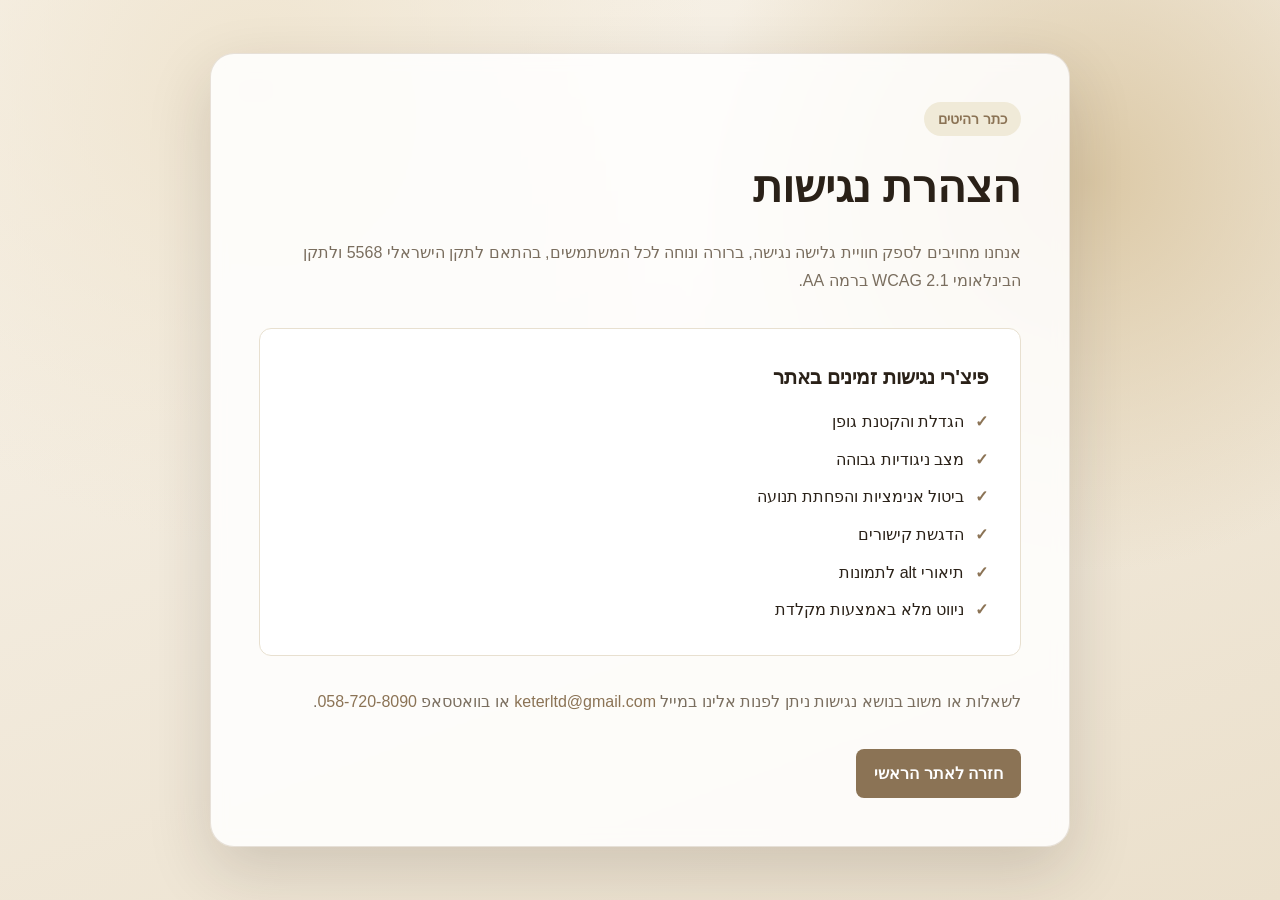
<file: accesablity.html>
<!DOCTYPE html>
<html lang="he" dir="rtl">

<head>
    <meta charset="UTF-8">
    <meta name="viewport" content="width=device-width, initial-scale=1.0">
    <title>הצהרת נגישות | כתר רהיטים</title>
    <link rel="stylesheet" href="style.css">
</head>

<body class="a11y-page">
    <main class="a11y-main" role="main">
        <section id="accessibility-statement" class="a11y-statement" aria-labelledby="accessibility-heading">
            <div class="a11y-statement__badge">כתר רהיטים</div>
            <h1 id="accessibility-heading" class="a11y-statement__title">הצהרת נגישות</h1>
            <p class="a11y-statement__intro">אנחנו מחויבים לספק חוויית גלישה נגישה, ברורה ונוחה לכל המשתמשים, בהתאם לתקן הישראלי 5568 ולתקן הבינלאומי WCAG 2.1 ברמה AA.</p>

            <div class="a11y-statement__card">
                <h2>פיצ'רי נגישות זמינים באתר</h2>
                <ul>
                    <li>הגדלת והקטנת גופן</li>
                    <li>מצב ניגודיות גבוהה</li>
                    <li>ביטול אנימציות והפחתת תנועה</li>
                    <li>הדגשת קישורים</li>
                    <li>תיאורי alt לתמונות</li>
                    <li>ניווט מלא באמצעות מקלדת</li>
                </ul>
            </div>

            <p class="a11y-statement__contact">לשאלות או משוב בנושא נגישות ניתן לפנות אלינו במייל <a href="mailto:keterltd@gmail.com">keterltd@gmail.com</a> או בוואטסאפ <a href="https://api.whatsapp.com/send?phone=972587208090" target="_blank" rel="noopener noreferrer">058-720-8090</a>.</p>

            <a href="index.html" class="a11y-statement__back">חזרה לאתר הראשי</a>
        </section>
    </main>
</body>

</html>
</file>
<file: style.css>
/* ===================================================
   כתר רהיטים – style.css
   RTL | Mobile-First | WCAG 2.1 AA
   =================================================== */

/* ===================================================
   1. CSS CUSTOM PROPERTIES (Design Tokens)
   =================================================== */
:root {
  /* Brand Colors */
  --color-brand: #DFD3B5;
  --color-brand-dark: #c9bc9c;
  --color-brand-light: #f0ead8;
  --color-brand-xlight: #faf8f4;

  /* Neutrals */
  --color-bg: #faf8f4;
  --color-surface: #ffffff;
  --color-surface-2: #f5f2ec;
  --color-border: #e8e0d0;
  --color-text: #2a2118;
  --color-text-muted: #7a6e5f;
  --color-text-light: #a89e8e;

  /* Accent */
  --color-accent: #8B7355;
  --color-accent-hover: #6e5c42;

  /* Status */
  --color-success: #4caf7d;
  --color-error: #e05252;

  /* Shadows */
  --shadow-sm: 0 1px 4px rgba(42, 33, 24, 0.06);
  --shadow-md: 0 4px 20px rgba(42, 33, 24, 0.10);
  --shadow-lg: 0 12px 40px rgba(42, 33, 24, 0.14);
  --shadow-xl: 0 20px 60px rgba(42, 33, 24, 0.18);

  /* Typography */
  --font-family: 'Assistant', 'Arial Hebrew', Arial, sans-serif;
  --font-size-base: 1rem;
  --font-size-sm: 0.875rem;
  --font-size-xs: 0.75rem;
  --font-size-lg: 1.125rem;
  --font-size-xl: 1.25rem;
  --font-size-2xl: 1.5rem;
  --font-size-3xl: 2rem;
  --font-size-4xl: 2.75rem;
  --font-size-5xl: 3.5rem;

  /* Spacing */
  --space-1: 0.25rem;
  --space-2: 0.5rem;
  --space-3: 0.75rem;
  --space-4: 1rem;
  --space-5: 1.25rem;
  --space-6: 1.5rem;
  --space-8: 2rem;
  --space-10: 2.5rem;
  --space-12: 3rem;
  --space-16: 4rem;
  --space-20: 5rem;
  --space-24: 6rem;

  /* Layout */
  --container-max: 1200px;
  --navbar-height: 72px;
  --border-radius: 12px;
  --border-radius-sm: 8px;
  --border-radius-lg: 20px;
  --border-radius-full: 9999px;

  /* Transitions */
  --transition-fast: 150ms ease;
  --transition-base: 300ms ease;
  --transition-slow: 500ms ease;

  /* Z-index */
  --z-sticky: 100;
  --z-overlay: 200;
  --z-modal: 300;
  --z-fab: 400;
  --z-panel: 500;
}

/* High Contrast Mode */
body.high-contrast {
  --color-bg: #000000;
  --color-surface: #111111;
  --color-surface-2: #1a1a1a;
  --color-text: #ffffff;
  --color-text-muted: #cccccc;
  --color-border: #555555;
  --color-accent: #ffd700;
  --color-brand: #ffd700;
  --shadow-sm: 0 0 0 2px #ffffff;
  --shadow-md: 0 0 0 2px #ffffff;
}

/* Reduce Motion (also applied as accessibility feature) */
body.reduce-motion *,
body.reduce-motion *::before,
body.reduce-motion *::after {
  animation-duration: 0.001ms !important;
  animation-iteration-count: 1 !important;
  transition-duration: 0.001ms !important;
  scroll-behavior: auto !important;
}

/* Highlight Links */
body.highlight-links a {
  outline: 3px solid var(--color-accent) !important;
  outline-offset: 2px;
  text-decoration: underline !important;
}

/* ===================================================
   2. RESET & BASE
   =================================================== */
*, *::before, *::after {
  box-sizing: border-box;
  margin: 0;
  padding: 0;
}

html {
  font-size: 16px;
  scroll-behavior: smooth;
  -webkit-text-size-adjust: 100%;
}

@media (prefers-reduced-motion: reduce) {
  html { scroll-behavior: auto; }
  *, *::before, *::after {
    animation-duration: 0.001ms !important;
    animation-iteration-count: 1 !important;
    transition-duration: 0.001ms !important;
  }
}

body {
  font-family: var(--font-family);
  font-size: var(--font-size-base);
  line-height: 1.6;
  color: var(--color-text);
  background-color: var(--color-bg);
  direction: rtl;
  min-height: 100vh;
  width: 100vw;
  overflow-x: hidden;
}

img {
  max-width: 100%;
  height: auto;
  display: block;
}

a {
  color: var(--color-accent);
  text-decoration: none;
  transition: color var(--transition-fast);
}
a:hover { color: var(--color-accent-hover); }

ul, ol { list-style: none; }

button {
  cursor: pointer;
  border: none;
  background: none;
  font-family: inherit;
  font-size: inherit;
  color: inherit;
}

address { font-style: normal; }

.section-header { text-align: center; margin-bottom: 56px; }
.section-header h2 { font-size: clamp(1.7rem,3.5vw,2.5rem); font-weight: 800; margin-bottom: 12px; }
.section-header p  { font-size: 1.05rem; color: var(--text-2); max-width: 460px; margin: 0 auto; }
.section-header.light h2,
.section-header.light p { color: rgba(255,255,255,0.92); }

.section-badge {
  display: inline-block;
  background: var(--brand);
  color: var(--brand-deep);
  font-size: 0.78rem;
  font-weight: 700;
  letter-spacing: 0.08em;
  padding: 6px 16px;
  border-radius: 100px;
  margin-bottom: 16px;
}
.section-badge.light {
  background: rgba(223,211,181,0.18);
  color: var(--color-brand);
  border: 1px solid rgba(223,211,181,0.3);
}

/* ===================================================
   3. ACCESSIBILITY UTILITIES
   =================================================== */
.sr-only {
  position: absolute;
  width: 1px;
  height: 1px;
  padding: 0;
  margin: -1px;
  overflow: hidden;
  clip: rect(0, 0, 0, 0);
  white-space: nowrap;
  border-width: 0;
}

.skip-link {
  position: absolute;
  top: -100px;
  right: var(--space-4);
  padding: var(--space-3) var(--space-6);
  background: var(--color-accent);
  color: #fff;
  font-weight: 700;
  border-radius: var(--border-radius-sm);
  z-index: 9999;
  transition: top var(--transition-fast);
}
.skip-link:focus {
  top: var(--space-4);
}

/* Focus styles */
:focus-visible {
  outline: 3px solid var(--color-accent);
  outline-offset: 3px;
  border-radius: 4px;
}

/* ===================================================
   4. LAYOUT
   =================================================== */
.container {
  width: 100%;
  max-width: var(--container-max);
  margin: 0 auto;
  padding: 0 var(--space-6);
}

.section {
  padding: var(--space-16) 0;
}

.section-header {
  text-align: center;
  margin-bottom: var(--space-12);
}

.section-eyebrow {
  display: inline-block;
  font-size: var(--font-size-sm);
  font-weight: 600;
  letter-spacing: 0.08em;
  text-transform: uppercase;
  color: var(--color-accent);
  background: var(--color-brand-light);
  padding: var(--space-1) var(--space-4);
  border-radius: var(--border-radius-full);
  margin-bottom: var(--space-4);
}

.section-title {
  font-size: clamp(var(--font-size-2xl), 4vw, var(--font-size-4xl));
  font-weight: 800;
  line-height: 1.2;
  color: var(--color-text);
}

/* ===================================================
   5. NAVBAR
   =================================================== */
.navbar {
  position: sticky;
  top: 0;
  z-index: var(--z-sticky);
  background: rgba(250, 248, 244, 0.95);
  backdrop-filter: blur(12px);
  -webkit-backdrop-filter: blur(12px);
  border-bottom: 1px solid var(--color-border);
  height: var(--navbar-height);
  transition: box-shadow var(--transition-base);
}
.navbar.scrolled { box-shadow: var(--shadow-md); }

.navbar__inner {
  display: flex;
  align-items: center;
  justify-content: space-between;
  height: 100%;
  padding: 0 var(--space-6);
  max-width: var(--container-max);
  margin: 0 auto;
  gap: var(--space-4);
}


/* Logo */
.logo {
  display: flex;
  align-items: center;
  gap: 10px;
  cursor: pointer;
  user-select: none;
}
.logo-crown {
  font-size: 1.9rem;
  color: var(--brand-accent);
  line-height: 1;
}
.logo-text {
  display: flex;
  flex-direction: column;
  line-height: 1;
}
.logo-name {
  font-size: 1.45rem;
  font-weight: 800;
  color: var(--text);
}
.logo-sub {
  font-size: 0.72rem;
  font-weight: 400;
  color: var(--text-muted);
  letter-spacing: 0.12em;
}

/* Nav Links */
.navbar__nav { flex: 1; }
.navbar__links {
  display: flex;
  align-items: center;
  justify-content: center;
  gap: var(--space-1);
  flex-wrap: wrap;
}
.nav-link {
  padding: var(--space-2) var(--space-3);
  font-size: var(--font-size-sm);
  font-weight: 600;
  color: var(--color-text-muted);
  border-radius: var(--border-radius-sm);
  transition: color var(--transition-fast), background var(--transition-fast);
  white-space: nowrap;
}
.nav-link:hover,
.nav-link.active {
  color: var(--color-accent);
  background: var(--color-brand-light);
}

/* Navbar Actions */
.navbar__actions {
  display: flex;
  align-items: center;
  gap: var(--space-2);
  flex-shrink: 0;
}

.icon-btn {
  display: flex;
  align-items: center;
  justify-content: center;
  width: 40px;
  height: 40px;
  border-radius: var(--border-radius-sm);
  color: var(--color-text-muted);
  transition: color var(--transition-fast), background var(--transition-fast);
  position: relative;
}
.icon-btn:hover {
  color: var(--color-accent);
  background: var(--color-brand-light);
}

.fav-count {
  position: absolute;
  top: 2px;
  left: 2px;
  background: var(--color-accent);
  color: #fff;
  font-size: 10px;
  font-weight: 700;
  width: 18px;
  height: 18px;
  border-radius: 50%;
  display: flex;
  align-items: center;
  justify-content: center;
  opacity: 0;
  transform: scale(0);
  transition: opacity var(--transition-fast), transform var(--transition-fast);
}
.fav-count.visible {
  opacity: 1;
  transform: scale(1);
}

/* Hamburger */
.hamburger {
  display: none;
  flex-direction: column;
  justify-content: center;
  gap: 5px;
  width: 40px;
  height: 40px;
  padding: var(--space-2);
  border-radius: var(--border-radius-sm);
}
.hamburger__line {
  display: block;
  width: 100%;
  height: 2px;
  background: var(--color-text);
  border-radius: 2px;
  transition: transform var(--transition-base), opacity var(--transition-base);
  transform-origin: center;
}
.hamburger.open {
  gap: 0;
}
.hamburger.open .hamburger__line:nth-child(1) { transform: translateY(2px) rotate(45deg); }
.hamburger.open .hamburger__line:nth-child(2) { opacity: 0; transform: scaleX(0); }
.hamburger.open .hamburger__line:nth-child(3) { transform: translateY(-2px) rotate(-45deg); }

/* Search Bar */
.search-bar {
  background: var(--color-surface);
  border-top: 1px solid var(--color-border);
  padding: 0;
  max-height: 0;
  overflow: hidden;
  transition: max-height var(--transition-base), padding var(--transition-base);
}
.search-bar.open {
  max-height: 80px;
  padding: var(--space-3) 0;
}
.search-bar__inner {
  max-width: var(--container-max);
  margin: 0 auto;
  padding: 0 var(--space-6);
  display: flex;
  align-items: center;
  gap: var(--space-3);
}
.search-input {
  flex: 1;
  font-family: var(--font-family);
  font-size: var(--font-size-base);
  padding: var(--space-3) var(--space-4);
  border: 2px solid var(--color-border);
  border-radius: var(--border-radius-sm);
  background: var(--color-bg);
  color: var(--color-text);
  direction: rtl;
  transition: border-color var(--transition-fast);
}
.search-input:focus {
  outline: none;
  border-color: var(--color-accent);
}
.search-close {
  display: flex;
  align-items: center;
  justify-content: center;
  width: 36px;
  height: 36px;
  border-radius: var(--border-radius-sm);
  color: var(--color-text-muted);
  transition: color var(--transition-fast);
}
.search-close:hover { color: var(--color-error); }

/* ===================================================
   6. MOBILE MENU
   =================================================== */
.mobile-menu-overlay {
  position: fixed;
  top: var(--navbar-height);
  right: 0;
  bottom: 0;
  left: 0;
  background: rgba(42, 33, 24, 0.5);
  z-index: calc(var(--z-overlay) - 1);
  opacity: 0;
  pointer-events: none;
  transition: opacity var(--transition-base);
}
.mobile-menu-overlay.visible {
  opacity: 1;
  pointer-events: auto;
}

.mobile-menu {
  position: fixed;
  top: var(--navbar-height);
  left: 0;
  height: calc(100vh - var(--navbar-height));
  width: 280px;
  background: var(--color-surface);
  z-index: var(--z-overlay);
  padding: var(--space-8) var(--space-6);
  transform: translateX(-100%);
  transition: transform var(--transition-base);
  box-shadow: var(--shadow-xl);
  overflow-y: auto;
}
.mobile-menu.open { transform: translateX(0); }
.mobile-menu__links {
  display: flex;
  flex-direction: column;
  gap: var(--space-2);
}
.mobile-nav-link {
  display: block;
  padding: var(--space-3) var(--space-4);
  font-size: var(--font-size-lg);
  font-weight: 600;
  color: var(--color-text);
  border-radius: var(--border-radius-sm);
  transition: background var(--transition-fast), color var(--transition-fast);
}
.mobile-nav-link:hover {
  background: var(--color-brand-light);
  color: var(--color-accent);
}

/* ===================================================
   7. HERO
   =================================================== */
.hero {
  position: relative;
  min-height: calc(100vh - var(--navbar-height));
  display: flex;
  align-items: center;
  padding: var(--space-20) var(--space-6);
  overflow: hidden;
}

.hero__bg {
  position: absolute;
  inset: 0;
  background: linear-gradient(135deg, var(--color-brand-xlight) 0%, var(--color-brand-light) 40%, #f5f0e8 100%);
  z-index: -1;
}
.hero__bg::before {
  content: '';
  position: absolute;
  top: -30%;
  left: -20%;
  width: 600px;
  height: 600px;
  background: radial-gradient(circle, var(--color-brand) 0%, transparent 70%);
  opacity: 0.3;
  border-radius: 50%;
}
.hero__bg::after {
  content: '';
  position: absolute;
  bottom: -20%;
  right: -10%;
  width: 400px;
  height: 400px;
  background: radial-gradient(circle, var(--color-brand-dark) 0%, transparent 70%);
  opacity: 0.2;
  border-radius: 50%;
}

.hero .container,
.hero > .hero__content {
  max-width: var(--container-max);
  margin: 0 auto;
  width: 100%;
}

.hero {
  display: grid;
  grid-template-columns: 1fr;
  gap: var(--space-12);
  max-width: var(--container-max);
  margin: 0 auto;
  padding-right: var(--space-6);
  padding-left: var(--space-6);
  width: 100%;
}

.hero__eyebrow {
  display: inline-block;
  font-size: var(--font-size-sm);
  font-weight: 600;
  letter-spacing: 0.1em;
  color: var(--color-accent);
  margin-bottom: var(--space-4);
}

.hero__title {
  font-size: clamp(var(--font-size-3xl), 6vw, var(--font-size-5xl));
  font-weight: 800;
  line-height: 1.1;
  margin-bottom: var(--space-6);
  color: var(--color-text);
}
.hero__title em {
  font-style: normal;
  color: var(--color-accent);
  position: relative;
}
.hero__title em::after {
  content: '';
  position: absolute;
  bottom: 2px;
  right: 0;
  left: 0;
  height: 4px;
  background: var(--color-brand);
  border-radius: 2px;
}

.hero__subtitle {
  font-size: var(--font-size-lg);
  color: var(--color-text-muted);
  margin-bottom: var(--space-8);
  max-width: 500px;
  line-height: 1.7;
}

.hero__cta {
  display: flex;
  gap: var(--space-4);
  flex-wrap: wrap;
}

/* Hero Visual */
.hero__visual {
  position: relative;
  display: flex;
  align-items: center;
  justify-content: center;
}
.hero__visual-card {
  width: 320px;
  height: 320px;
  border-radius: var(--border-radius-lg);
  background: linear-gradient(135deg, var(--color-brand) 0%, var(--color-brand-dark) 100%);
  box-shadow: var(--shadow-xl);
  overflow: hidden;
  position: relative;
}
.hero__visual-inner {
  position: absolute;
  inset: 20px;
  border-radius: var(--border-radius);
  background: rgba(255,255,255,0.3);
  backdrop-filter: blur(4px);
}
.hero__visual-inner::before {
  content: '';
  position: absolute;
  top: 20px;
  right: 20px;
  left: 20px;
  height: 8px;
  background: rgba(255,255,255,0.5);
  border-radius: 4px;
}
.hero__visual-inner::after {
  content: '';
  position: absolute;
  top: 42px;
  right: 20px;
  left: 20px;
  height: 8px;
  background: rgba(255,255,255,0.3);
  border-radius: 4px;
}

.hero__stat-badge {
  position: absolute;
  bottom: -10px;
  right: -10px;
  background: var(--color-surface);
  border-radius: var(--border-radius);
  padding: var(--space-4) var(--space-5);
  box-shadow: var(--shadow-lg);
  display: flex;
  flex-direction: column;
  align-items: center;
  gap: 2px;
}
.hero__stat-badge--2 {
  bottom: auto;
  top: -10px;
  right: auto;
  left: -10px;
}
.hero__stat-badge strong {
  font-size: var(--font-size-2xl);
  font-weight: 800;
  color: var(--color-accent);
}
.hero__stat-badge span {
  font-size: var(--font-size-xs);
  color: var(--color-text-muted);
  white-space: nowrap;
}

/* ===================================================
   HERO CAROUSEL (HOME)
   =================================================== */
.hero-section {
  margin-top: 0;
  position: relative;
  overflow: hidden;
}

.hero-carousel {
  position: relative;
  width: 100%;
  overflow: hidden;
}

.hero-carousel-track {
  display: flex;
  direction: ltr;
  transition: transform var(--transition-slow);
}

.hero-carousel-slide {
  min-width: 100%;
  height: clamp(460px, 70vh, 720px);
  display: flex;
  align-items: center;
  justify-content: center;
  position: relative;
  overflow: hidden;
}

.hero-carousel-slide::after {
  content: '';
  position: absolute;
  inset: 0;
  background-image: url("data:image/svg+xml,%3Csvg viewBox='0 0 256 256' xmlns='http://www.w3.org/2000/svg'%3E%3Cfilter id='noise'%3E%3CfeTurbulence type='fractalNoise' baseFrequency='0.9' numOctaves='4' stitchTiles='stitch'/%3E%3C/filter%3E%3Crect width='100%25' height='100%25' filter='url(%23noise)' opacity='0.04'/%3E%3C/svg%3E");
  pointer-events: none;
  opacity: 0.5;
}

.hero-carousel-slide-content {
  direction: rtl;
  text-align: center;
  padding: 48px 32px;
  position: relative;
  z-index: 1;
  max-width: 680px;
}

.slide-tag {
  display: inline-block;
  background: rgba(223, 211, 181, 0.16);
  color: var(--color-brand);
  font-size: 0.8rem;
  font-weight: 600;
  letter-spacing: 0.12em;
  padding: 8px 20px;
  border-radius: var(--border-radius-full);
  margin-bottom: 28px;
  border: 1px solid rgba(223, 211, 181, 0.28);
}

.hero-carousel-slide h1 {
  color: #ffffff;
  font-size: clamp(1.9rem, 5vw, 3.4rem);
  font-weight: 800;
  line-height: 1.2;
  margin-bottom: 18px;
  text-shadow: 0 2px 24px rgba(0, 0, 0, 0.25);
}

.hero-carousel-slide p {
  color: rgba(255, 255, 255, 0.82);
  font-size: clamp(1rem, 2vw, 1.2rem);
  margin-bottom: 40px;
  font-weight: 400;
}

.slide-cta {
  display: inline-block;
  padding: 16px 44px;
  background: var(--color-brand);
  color: var(--color-text);
  font-family: var(--font-family);
  font-size: 1.05rem;
  font-weight: 800;
  border-radius: var(--border-radius-sm);
  border: none;
  cursor: pointer;
  transition: all var(--transition-base);
  box-shadow: 0 4px 24px rgba(0, 0, 0, 0.22);
  letter-spacing: 0.02em;
}

.slide-cta:hover {
  background: #fff;
  transform: translateY(-3px);
  box-shadow: 0 12px 36px rgba(0, 0, 0, 0.28);
  color: var(--color-text);
}

.hero-carousel-btn {
  position: absolute;
  top: 50%;
  transform: translateY(-50%);
  z-index: 10;
  width: 52px;
  height: 52px;
  border-radius: 50%;
  background: rgba(255, 255, 255, 0.13);
  color: #fff;
  display: flex;
  align-items: center;
  justify-content: center;
  border: 2px solid rgba(255, 255, 255, 0.28);
  cursor: pointer;
  transition: all var(--transition-base);
  -webkit-backdrop-filter: blur(8px);
  backdrop-filter: blur(8px);
}

.hero-carousel-btn:hover {
  background: rgba(255, 255, 255, 0.28);
  border-color: rgba(255, 255, 255, 0.6);
  transform: translateY(-50%) scale(1.07);
}

.hero-section .prev-btn {
  right: 28px;
}

.hero-section .next-btn {
  left: 28px;
}

.hero-carousel-dots {
  position: absolute;
  bottom: 28px;
  left: 50%;
  transform: translateX(-50%);
  display: flex;
  gap: 8px;
  z-index: 10;
}

.hero-carousel-dot {
  width: 8px;
  height: 8px;
  border-radius: 4px;
  background: rgba(255, 255, 255, 0.38);
  cursor: pointer;
  transition: all var(--transition-base);
  border: none;
}

.hero-carousel-dot.active {
  background: #fff;
  width: 28px;
}

/* ===================================================
   STATS BAR
   =================================================== */
.stats-bar {
  display: flex;
  justify-content: center;
  background: var(--color-brand);
  padding: 28px 24px;
}

.stat {
  display: flex;
  flex-direction: column;
  align-items: center;
  padding: 0 40px;
  border-left: 1px solid rgba(42, 33, 24, 0.15);
}

.stat:last-child {
  border-left: none;
}

.stats-bar .stat-num {
  font-size: 1.9rem;
  font-weight: 800;
  color: var(--color-text);
  line-height: 1;
}

.stats-bar .stat-label {
  font-size: 0.82rem;
  color: var(--color-accent);
  font-weight: 600;
  margin-top: 4px;
}

/* ===================================================
   8. BUTTONS
   =================================================== */
.btn {
  display: inline-flex;
  align-items: center;
  justify-content: center;
  gap: var(--space-2);
  padding: var(--space-3) var(--space-6);
  border-radius: var(--border-radius-sm);
  font-family: var(--font-family);
  font-size: var(--font-size-base);
  font-weight: 700;
  cursor: pointer;
  transition: all var(--transition-base);
  text-decoration: none;
  border: 2px solid transparent;
  white-space: nowrap;
}

.btn--primary {
  background: var(--color-accent);
  color: #fff;
  border-color: var(--color-accent);
}
.btn--primary:hover {
  background: var(--color-accent-hover);
  border-color: var(--color-accent-hover);
  color: #fff;
  transform: translateY(-2px);
  box-shadow: var(--shadow-md);
}

.btn--secondary {
  background: transparent;
  color: var(--color-accent);
  border-color: var(--color-accent);
}
.btn--secondary:hover {
  background: var(--color-brand-light);
  transform: translateY(-2px);
}

.btn--sm {
  padding: var(--space-2) var(--space-4);
  font-size: var(--font-size-sm);
}
.btn--full { width: 100%; }

/* ===================================================
   9. DEALS
   =================================================== */
.deals { background: var(--color-surface-2); }
.deals__grid {
  display: grid;
  grid-template-columns: repeat(auto-fit, minmax(260px, 1fr));
  gap: var(--space-6);
}

.deal-card {
  background: transparent;
  border-radius: var(--border-radius);
  height: 400px;
  perspective: 1000px;
  position: relative;
  transform-style: preserve-3d;
  transition: transform 0.6s cubic-bezier(0.34, 1.56, 0.64, 1);
  cursor: pointer;
}

.deal-card:hover:not(.flipped) {
  transform: translateY(-10px);
  box-shadow: var(--shadow-md);
}

.deal-card.flipped {
  transform: rotateY(180deg);
}

.deal-card--featured {
  border-color: transparent;
  background: transparent;
}

.deal-card__face {
  position: absolute;
  inset: 0;
  backface-visibility: hidden;
  -webkit-backface-visibility: hidden;
  border-radius: var(--border-radius);
  overflow: hidden;
  box-shadow: var(--shadow-sm);
  border: 1px solid var(--color-border);
}

.deal-card__front {
  background: var(--color-surface);
  display: flex;
  flex-direction: column;
}

.deal-card__back {
  background: linear-gradient(135deg, #6e5c42 0%, #8b7355 100%);
  color: #fff;
  transform: rotateY(180deg);
  padding: var(--space-6);
  display: flex;
  flex-direction: column;
  gap: var(--space-4);
}

.deal-card__badge {
  position: absolute;
  top: var(--space-4);
  right: var(--space-4);
  background: var(--color-accent);
  color: #fff;
  font-size: var(--font-size-sm);
  font-weight: 800;
  padding: var(--space-1) var(--space-3);
  border-radius: var(--border-radius-full);
  z-index: 2;
}

.deal-card.flipped .deal-card__badge {
  opacity: 0;
}

.deal-card__img-wrap {
  height: 220px;
  overflow: hidden;
  background: var(--color-surface-2);
  position: relative;
}

.deal-card__fav-quick {
  position: absolute;
  top: var(--space-3);
  left: var(--space-3);
  width: 40px;
  height: 40px;
  border-radius: 50%;
  background: rgba(15, 23, 42, 0.26);
  border: 1px solid rgba(139, 115, 85, 0.25);
  box-shadow: var(--shadow-sm);
  display: flex;
  align-items: center;
  justify-content: center;
  font-size: 1.18rem;
  color: #ffffff;
  line-height: 1;
  text-shadow: 0 1px 3px rgba(0, 0, 0, 0.38);
  transition: transform var(--transition-fast), background var(--transition-fast), color var(--transition-fast);
  z-index: 2;
}

.deal-card__fav-quick:hover {
  transform: scale(1.08);
  background: #fff;
}

.deal-card__fav-quick.active {
  background: rgba(255, 225, 229, 0.95);
  color: #e11d48;
}

.deal-card.flipped .deal-card__fav-quick {
  opacity: 0;
  pointer-events: none;
}

.deal-card__img {
  width: 100%;
  height: 100%;
  object-fit: cover;
  transition: transform var(--transition-slow);
}

.deal-card:hover:not(.flipped) .deal-card__img {
  transform: scale(1.05);
}

.deal-card__body {
  padding: var(--space-4) var(--space-5);
  display: flex;
  flex-direction: column;
  gap: var(--space-2);
  flex: 1;
}

.deal-card__title {
  font-size: var(--font-size-lg);
  font-weight: 700;
}
.deal-card__desc {
  color: var(--color-text-muted);
  font-size: var(--font-size-sm);
}
.deal-card__prices {
  display: flex;
  align-items: center;
  gap: var(--space-3);
  flex-wrap: wrap;
  margin-top: auto;
}

.deal-card__back-title {
  font-size: var(--font-size-xl);
  font-weight: 800;
}

.deal-card__back-desc {
  font-size: var(--font-size-sm);
  line-height: 1.8;
  opacity: 0.95;
  flex: 1;
}

.deal-card__back-price {
  font-size: var(--font-size-2xl);
  font-weight: 800;
}

.deal-card__hint {
  font-size: var(--font-size-xs);
  color: var(--color-text-light);
  margin-top: var(--space-2);
}

.deal-card__back .deal-card__hint {
  color: rgba(255, 255, 255, 0.85);
}
.price-old {
  color: var(--color-text-light);
  text-decoration: line-through;
  font-size: var(--font-size-sm);
}
.price-new {
  font-size: var(--font-size-2xl);
  font-weight: 800;
  color: var(--color-accent);
}

/* ===================================================
   10. CATEGORIES
   =================================================== */
.categories__grid {
  display: flex;
  flex-wrap: wrap;
  gap: var(--space-3);
  justify-content: center;
}

.category-card {
  display: flex;
  flex-direction: column;
  align-items: center;
  gap: var(--space-2);
  padding: var(--space-4) var(--space-6);
  background: var(--color-surface);
  border: 2px solid var(--color-border);
  border-radius: var(--border-radius);
  cursor: pointer;
  transition: all var(--transition-base);
  min-width: 100px;
}
.category-card:hover {
  border-color: var(--color-accent);
  background: var(--color-brand-light);
  transform: translateY(-4px);
  box-shadow: var(--shadow-md);
}
.category-card.active {
  border-color: var(--color-accent);
  background: var(--color-accent);
  color: #fff;
}
.cat-icon { font-size: 1.75rem; }
.cat-name { font-size: var(--font-size-sm); font-weight: 700; }

/* ===================================================
   11. PRODUCT CARDS (Flip)
   =================================================== */
.products__grid {
  display: grid;
  grid-template-columns: repeat(auto-fill, minmax(280px, 1fr));
  gap: var(--space-6);
}

.product-card-wrapper {
  perspective: 1000px;
  height: 400px;
}

.product-card {
  width: 100%;
  height: 100%;
  position: relative;
  transform-style: preserve-3d;
  transition: transform 0.6s cubic-bezier(0.34, 1.56, 0.64, 1);
  cursor: pointer;
  border-radius: var(--border-radius);
}
.product-card:hover:not(.flipped) { transform: translateY(-10px); }
.product-card.flipped { transform: rotateY(180deg); }

.product-card__face {
  position: absolute;
  inset: 0;
  backface-visibility: hidden;
  -webkit-backface-visibility: hidden;
  border-radius: var(--border-radius);
  overflow: hidden;
  box-shadow: var(--shadow-md);
}

/* Front Face */
.product-card__front {
  background: var(--color-surface);
  border: 1px solid var(--color-border);
  display: flex;
  flex-direction: column;
}
.product-card__img-wrap {
  height: 220px;
  overflow: hidden;
  background: rgba(15, 23, 42, 0.26);
  position: relative;
}

.product-card__fav-quick {
  position: absolute;
  top: var(--space-3);
  left: var(--space-3);
  width: 40px;
  height: 40px;
  border-radius: 50%;
  background: rgba(15, 23, 42, 0.26);
  border: 1px solid rgba(139, 115, 85, 0.25);
  box-shadow: 0 8px 16px -12px rgba(15, 23, 42, 0.45);
  display: flex;
  align-items: center;
  justify-content: center;
  font-size: 1.18rem;
  color: #ffffff;
  line-height: 1;
  text-shadow: 0 1px 3px rgba(0, 0, 0, 0.38);
  transition: transform 0.2s ease, box-shadow 0.2s ease, background 0.25s ease, color 0.25s ease;
  z-index: 2;
}

.product-card__fav-quick.fav-pop,
.deal-card__fav-quick.fav-pop {
  animation: favHeartPop 320ms ease-out;
}

@keyframes favHeartPop {
  0% {
    transform: scale(1);
  }
  45% {
    transform: scale(1.28);
  }
  100% {
    transform: scale(1);
  }
}

.product-card__fav-quick:hover {
  transform: scale(1.08);
  background: #fff;
}

.product-card__fav-quick.active {
  background: rgba(255, 225, 229, 0.95);
  color: #e11d48;
}

.product-card.flipped .product-card__fav-quick {
  opacity: 0;
  pointer-events: none;
}
.product-card__img {
  width: 100%;
  height: 100%;
  object-fit: cover;
  transition: transform var(--transition-slow);
}
.product-card:hover .product-card__img { transform: scale(1.05); }

/* Image Placeholder */
.product-card__img-placeholder {
  width: 100%;
  height: 100%;
  display: flex;
  flex-direction: column;
  align-items: center;
  justify-content: center;
  gap: var(--space-3);
  background: linear-gradient(135deg, var(--color-brand-xlight), var(--color-brand-light));
  color: var(--color-text-muted);
  font-size: var(--font-size-sm);
}

.product-card__body {
  padding: var(--space-4) var(--space-5);
  flex: 1;
  display: flex;
  flex-direction: column;
  gap: var(--space-2);
}
.product-card__category {
  font-size: var(--font-size-xs);
  font-weight: 600;
  color: var(--color-accent);
  text-transform: uppercase;
  letter-spacing: 0.06em;
}
.product-card__name {
  font-size: var(--font-size-lg);
  font-weight: 700;
  color: var(--color-text);
  line-height: 1.3;
}
.product-card__price {
  font-size: var(--font-size-xl);
  font-weight: 800;
  color: var(--color-accent);
  margin-top: auto;
}
.product-card__hint {
  font-size: var(--font-size-xs);
  color: var(--color-text-light);
  margin-top: var(--space-1);
}

.product-card__back .product-card__hint {
  color: rgba(255, 255, 255, 0.85);
}

/* Back Face */
.product-card__back {
  background: linear-gradient(135deg, var(--color-accent) 0%, var(--color-accent-hover) 100%);
  color: #fff;
  transform: rotateY(180deg);
  display: flex;
  flex-direction: column;
  padding: var(--space-6);
  gap: var(--space-4);
}
.product-card__back-title {
  font-size: var(--font-size-xl);
  font-weight: 800;
  line-height: 1.2;
}
.product-card__back-desc {
  font-size: var(--font-size-sm);
  line-height: 1.7;
  opacity: 0.9;
  flex: 1;
}
.product-card__back-price {
  font-size: var(--font-size-2xl);
  font-weight: 800;
}
.product-card__actions {
  display: flex;
  gap: var(--space-3);
  margin-top: auto;
}
.btn-fav {
  display: flex;
  align-items: center;
  justify-content: center;
  gap: var(--space-2);
  padding: var(--space-3) var(--space-4);
  background: rgba(255,255,255,0.2);
  border: 2px solid rgba(255,255,255,0.4);
  border-radius: var(--border-radius-sm);
  color: #fff;
  font-weight: 700;
  font-size: var(--font-size-sm);
  cursor: pointer;
  transition: all var(--transition-fast);
  flex: 1;
}
.btn-fav:hover { background: rgba(255,255,255,0.35); }
.btn-fav.active { background: rgba(255, 255, 255, 0.9); color: var(--color-accent); }
.btn-details {
  display: flex;
  align-items: center;
  justify-content: center;
  padding: var(--space-3) var(--space-4);
  background: #fff;
  border-radius: var(--border-radius-sm);
  color: var(--color-accent);
  font-weight: 700;
  font-size: var(--font-size-sm);
  cursor: pointer;
  transition: all var(--transition-fast);
  flex: 1;
}
.btn-details:hover { background: var(--color-brand-light); }

.products__empty {
  text-align: center;
  padding: var(--space-16) var(--space-8);
  color: var(--color-text-muted);
  font-size: var(--font-size-lg);
  background: var(--color-surface);
  border-radius: var(--border-radius);
  border: 2px dashed var(--color-border);
}

.products__hint {
  font-size: var(--font-size-sm);
  color: var(--color-text-muted);
  margin-top: var(--space-2);
}

/* ===================================================
   12. FAVORITES
   =================================================== */
.favorites { background: var(--color-brand-xlight); }

/* ===================================================
   13. PRODUCT DETAIL
   =================================================== */
.product-detail { padding-top: var(--space-8); }
.back-btn { margin-bottom: var(--space-8); }

.product-detail__inner {
  display: grid;
  grid-template-columns: 1fr;
  gap: var(--space-10);
}

.product-detail__img-wrap {
  border-radius: var(--border-radius);
  overflow: hidden;
  background: var(--color-surface-2);
  height: 400px;
  display: flex;
  align-items: center;
  justify-content: center;
}

.product-detail__img {
  width: 100%;
  height: 100%;
  object-fit: cover;
}

.product-detail__info {
  display: flex;
  flex-direction: column;
  gap: var(--space-4);
}
.product-detail__category {
  font-size: var(--font-size-sm);
  font-weight: 600;
  color: var(--color-accent);
  text-transform: uppercase;
  letter-spacing: 0.06em;
}
.product-detail__name {
  font-size: clamp(var(--font-size-2xl), 4vw, var(--font-size-4xl));
  font-weight: 800;
  line-height: 1.2;
}
.product-detail__price {
  font-size: var(--font-size-3xl);
  font-weight: 800;
  color: var(--color-accent);
}
.product-detail__desc {
  color: var(--color-text-muted);
  line-height: 1.8;
  font-size: var(--font-size-lg);
}

/* ===================================================
   14. GALLERY
   =================================================== */
.gallery { background: var(--color-surface-2); }

.carousel {
  background: linear-gradient(160deg, #f6f1e8 0%, #e9ddc5 100%);
  border-radius: 26px;
  overflow: hidden;
  box-shadow: 0 20px 56px rgba(42, 33, 24, 0.22);
  border: 1px solid rgba(139, 115, 85, 0.22);
}

.carousel__track {
  display: flex;
  direction: ltr;
  transition: transform var(--transition-slow);
}

.carousel__slide {
  width: 100%;
  min-width: 100%;
  flex-shrink: 0;
  overflow: hidden;
}

.carousel-media {
  position: relative;
  height: 500px;
  overflow: hidden;
}

.carousel-media img {
  width: 100%;
  height: 100%;
  object-fit: cover;
  display: block;
  transform: scale(1.02);
  transition: transform 900ms ease;
}

.carousel__slide[aria-hidden="false"] .carousel-media img {
  transform: scale(1.08);
}

.carousel-media::after {
  content: '';
  position: absolute;
  inset: 0;
  background: linear-gradient(to top, rgba(20, 16, 12, 0.78) 0%, rgba(20, 16, 12, 0.16) 44%, rgba(20, 16, 12, 0.02) 70%);
}

.carousel-media figcaption {
  position: absolute;
  right: 24px;
  left: 24px;
  bottom: 20px;
  z-index: 1;
  color: #fff;
  font-size: clamp(1rem, 2vw, 1.22rem);
  font-weight: 700;
  text-shadow: 0 4px 14px rgba(0, 0, 0, 0.45);
}

.carousel__controls {
  position: relative;
  right: auto;
  bottom: auto;
  transform: none;
  display: flex;
  align-items: center;
  justify-content: center;
  gap: 10px;
  padding: 10px 14px;
  margin: 12px auto 22px;
  width: fit-content;
  background: transparent;
  border: 1px solid rgba(255, 255, 255, 0.28);
  border-radius: 999px;
  box-shadow: 0 8px 24px rgba(20, 16, 12, 0.28);
  -webkit-backdrop-filter: blur(8px);
  backdrop-filter: blur(8px);
  z-index: 5;
}

.carousel__btn {
  display: flex;
  align-items: center;
  justify-content: center;
  width: 46px;
  height: 46px;
  border-radius: 50%;
  background: rgba(255, 255, 255, 0.14);
  color: #ffffff;
  border: 2px solid rgba(255, 255, 255, 0.32);
  transition: transform var(--transition-fast), background var(--transition-fast), border-color var(--transition-fast);
}

.carousel__btn:hover {
  background: rgba(255, 255, 255, 0.28);
  border-color: rgba(255, 255, 255, 0.7);
  transform: scale(1.08);
}

.carousel__dots {
  display: flex;
  gap: var(--space-2);
  direction: rtl;
}

.carousel__controls .carousel__btn--prev {
  order: 1;
}

.carousel__controls .carousel__dots {
  order: 2;
}

.carousel__controls .carousel__btn--next {
  order: 3;
}

.carousel__dot {
  width: 8px;
  height: 8px;
  border-radius: 4px;
  background: rgba(255, 255, 255, 0.45);
  cursor: pointer;
  transition: all var(--transition-fast);
  border: none;
}

.carousel__dot.active {
  width: 28px;
  border-radius: 999px;
  background: #ffffff;
  transform: scale(1);
}

/* ===================================================
   15. VIDEO SECTION
   =================================================== */
.video-section {
  position: relative;
  padding: 96px 0;
  background: #0D0D0D;
  overflow: hidden;
}

.video-section::before {
  content: '';
  position: absolute;
  inset: 0;
  background: radial-gradient(ellipse at center, rgba(74,53,32,0.35) 0%, transparent 70%);
  pointer-events: none;
}

.video-frame-wrap { max-width: 880px; margin: 0 auto; }

.video-frame {
  position: relative;
  padding-bottom: 56.25%;
  border-radius: var(--border-radius-lg);
  overflow: hidden;
  box-shadow: 0 40px 80px rgba(0,0,0,0.6);
  border: 2px solid rgba(223,211,181,0.18);
}

.video-frame iframe {
  position: absolute;
  inset: 0;
  width: 100%;
  height: 100%;
}

/* ===================================================
   16. ABOUT
   =================================================== */
.about__grid {
  display: grid;
  grid-template-columns: 1fr;
  gap: var(--space-12);
  align-items: center;
}

.about__text {
  display: flex;
  flex-direction: column;
  gap: var(--space-4);
}

.about__text p {
  color: var(--color-text-muted);
  line-height: 1.8;
  font-size: var(--font-size-lg);
}

.about__stats {
  display: grid;
  grid-template-columns: repeat(2, 1fr);
  gap: var(--space-6);
  margin-top: var(--space-6);
}

.stat-item {
  text-align: center;
  padding: var(--space-5);
  background: var(--color-surface);
  border-radius: var(--border-radius);
  box-shadow: var(--shadow-sm);
  border: 1px solid var(--color-border);
}

.stat-num {
  display: block;
  font-size: var(--font-size-3xl);
  font-weight: 800;
  color: var(--color-accent);
}

.stat-label { font-size: var(--font-size-sm); color: var(--color-text-muted); }

.about__visual {
  display: flex;
  justify-content: center;
}

.about__img-placeholder {
  width: 100%;
  max-width: 400px;
  height: 350px;
  background: linear-gradient(135deg, var(--color-brand-light), var(--color-brand));
  border-radius: var(--border-radius-lg);
  display: flex;
  flex-direction: column;
  align-items: center;
  justify-content: center;
  gap: var(--space-4);
  color: var(--color-text-muted);
  font-size: var(--font-size-sm);
  box-shadow: var(--shadow-lg);
}

.about__img-sample {
  width: 100%;
  max-width: 460px;
  height: 360px;
  object-fit: cover;
  border-radius: var(--border-radius-lg);
  box-shadow: var(--shadow-xl);
  border: 2px solid rgba(223, 211, 181, 0.5);
}

/* ===================================================
   17. BRANCHES
   =================================================== */
.branches { background: var(--color-surface-2); }
.branches__grid {
  display: grid;
  grid-template-columns: repeat(2, minmax(280px, 420px));
  justify-content: center;
  gap: var(--space-6);
}
.branch-card {
  background: var(--color-surface);
  border-radius: var(--border-radius);
  padding: var(--space-8);
  border: 1px solid var(--color-border);
  box-shadow: var(--shadow-sm);
  transition: transform var(--transition-base), box-shadow var(--transition-base);
  display: flex;
  flex-direction: column;
  gap: var(--space-3);
}
.branch-card:hover {
  transform: translateY(-6px);
  box-shadow: var(--shadow-lg);
}
.branch-card__icon { font-size: 2rem; }
.branch-card__name { font-size: var(--font-size-xl); font-weight: 800; }
.branch-card__address { color: var(--color-text-muted); font-size: var(--font-size-sm); line-height: 1.6; }
.branch-card__info {
  font-size: var(--font-size-sm);
  color: var(--color-text-muted);
  line-height: 1.8;
}
.branch-card__info dt { font-weight: 700; color: var(--color-text); margin-top: var(--space-2); }
.branch-card__info a { color: var(--color-accent); }

/* ===================================================
   18. CONTACT
   =================================================== */
.contact { background: var(--color-brand-xlight); }
.contact__grid {
  display: grid;
  grid-template-columns: 1fr;
  gap: var(--space-12);
}
.contact__subtitle { font-size: var(--font-size-xl); font-weight: 700; margin-bottom: var(--space-6); }
.contact__list { display: flex; flex-direction: column; gap: var(--space-6); }
.contact__item {
  display: flex;
  align-items: flex-start;
  gap: var(--space-4);
}
.contact__item-icon { font-size: 1.5rem; margin-top: 2px; }
.contact__item div { display: flex; flex-direction: column; gap: var(--space-1); }
.contact__item strong { font-size: var(--font-size-sm); color: var(--color-text-muted); text-transform: uppercase; letter-spacing: 0.06em; }
.contact__item a, .contact__item span { font-size: var(--font-size-lg); font-weight: 600; }

/* Contact Form */
.contact__form {
  background: var(--color-surface);
  border-radius: var(--border-radius-lg);
  padding: var(--space-10);
  box-shadow: var(--shadow-md);
  display: flex;
  flex-direction: column;
  gap: var(--space-5);
}
.form-group { display: flex; flex-direction: column; gap: var(--space-2); }
.form-label {
  font-size: var(--font-size-sm);
  font-weight: 700;
  color: var(--color-text);
}
.form-input {
  font-family: var(--font-family);
  font-size: var(--font-size-base);
  padding: var(--space-3) var(--space-4);
  border: 2px solid var(--color-border);
  border-radius: var(--border-radius-sm);
  background: var(--color-bg);
  color: var(--color-text);
  direction: rtl;
  transition: border-color var(--transition-fast), box-shadow var(--transition-fast);
  width: 100%;
}
.form-input:focus {
  outline: none;
  border-color: var(--color-accent);
  box-shadow: 0 0 0 3px rgba(139, 115, 85, 0.15);
}
.form-input.error { border-color: var(--color-error); }
.form-textarea { resize: vertical; min-height: 120px; }
.form-error { font-size: var(--font-size-xs); color: var(--color-error); min-height: 16px; }
.form-success {
  background: #e8f5e9;
  color: #2e7d32;
  border: 1px solid #a5d6a7;
  border-radius: var(--border-radius-sm);
  padding: var(--space-4);
  font-weight: 600;
  text-align: center;
}

/* ===================================================
   19. FOOTER
   =================================================== */
.footer {
  background: var(--color-text);
  color: rgba(255,255,255,0.8);
  padding: var(--space-16) 0 var(--space-8);
}
.footer__grid {
  display: grid;
  grid-template-columns: repeat(auto-fit, minmax(200px, 1fr));
  gap: var(--space-10);
  margin-bottom: var(--space-10);
}
.footer .navbar__logo { color: #fff; }
.footer .logo-text { color: #fff; }
.footer__tagline { color: rgba(255,255,255,0.5); font-size: var(--font-size-sm); margin-top: var(--space-3); }
.footer__nav-title { font-size: var(--font-size-sm); font-weight: 700; text-transform: uppercase; letter-spacing: 0.08em; color: var(--color-brand); margin-bottom: var(--space-4); }
.footer__nav ul, .footer__contact ul { display: flex; flex-direction: column; gap: var(--space-3); }
.footer__nav a, .footer__contact a {
  color: rgba(255,255,255,0.7);
  font-size: var(--font-size-sm);
  transition: color var(--transition-fast);
}
.footer__nav a:hover, .footer__contact a:hover { color: var(--color-brand); }
.footer__bottom {
  display: flex;
  align-items: center;
  justify-content: space-between;
  padding-top: var(--space-4);
  font-size: var(--font-size-sm);
  color: rgba(255,255,255,0.4);
}

.footer__accessibility-link {
  color: var(--color-brand);
  font-weight: 700;
  order: -1;
}

.footer__accessibility-link:hover {
  color: #fff;
}
.footer__back-top {
  display: flex;
  align-items: center;
  justify-content: center;
  width: 40px;
  height: 40px;
  background: rgba(255,255,255,0.1);
  border-radius: 50%;
  color: rgba(255,255,255,0.7);
  transition: all var(--transition-fast);
}
.footer__back-top:hover {
  background: var(--color-accent);
  color: #fff;
  transform: translateY(-2px);
}

/* ===================================================
   20. FAB BUTTONS
   =================================================== */
.fab {
  position: fixed;
  bottom: var(--space-6);
  left: var(--space-6);
  z-index: var(--z-fab);
  display: flex;
  align-items: center;
  justify-content: center;
  width: 56px;
  height: 56px;
  border-radius: 50%;
  box-shadow: var(--shadow-lg);
  transition: transform var(--transition-base), box-shadow var(--transition-base);
  cursor: pointer;
}
.fab:hover {
  transform: translateY(-4px) scale(1.08);
  box-shadow: var(--shadow-xl);
}
.fab:focus-visible {
  outline: 3px solid var(--color-accent);
  outline-offset: 3px;
}

.fab--whatsapp {
  background: #25d366;
  color: #fff;
  bottom: var(--space-6);
}
.fab--accessibility {
  background: var(--color-accent);
  color: #fff;
  bottom: calc(var(--space-6) + 56px + var(--space-3));
  border: none;
}

/* ===================================================
   21. ACCESSIBILITY PANEL
   =================================================== */
.accessibility-panel {
  --font-size-base: 16px;
  --font-size-sm: 14px;
  --space-1: 4px;
  --space-2: 8px;
  --space-3: 12px;
  --space-4: 16px;
  --space-5: 20px;
  position: fixed;
  bottom: 160px;
  left: 24px;
  z-index: var(--z-panel);
  background: var(--color-surface);
  border-radius: var(--border-radius);
  box-shadow: var(--shadow-xl);
  border: 1px solid var(--color-border);
  width: 260px;
  overflow: hidden;
  transform: scale(0.9) translateY(20px);
  transform-origin: bottom left;
  opacity: 0;
  transition: opacity var(--transition-base), transform var(--transition-base);
  pointer-events: none;
}
.accessibility-panel:not([hidden]) {
  opacity: 1;
  transform: scale(1) translateY(0);
  pointer-events: auto;
}
/* When hidden is removed but animation needs to run: */
.accessibility-panel.panel-open {
  opacity: 1;
  transform: scale(1) translateY(0);
  pointer-events: auto;
}

.accessibility-panel__header {
  display: flex;
  align-items: center;
  justify-content: space-between;
  padding: var(--space-4) var(--space-5);
  background: var(--color-accent);
  color: #fff;
}
.accessibility-panel__title { font-size: var(--font-size-base); font-weight: 700; }
.accessibility-panel__close {
  display: flex;
  align-items: center;
  justify-content: center;
  width: 32px;
  height: 32px;
  border-radius: 50%;
  background: rgba(255,255,255,0.2);
  color: #fff;
  transition: background var(--transition-fast);
}
.accessibility-panel__close:hover { background: rgba(255,255,255,0.35); }

.accessibility-panel__options {
  padding: var(--space-3);
  display: flex;
  flex-direction: column;
  gap: var(--space-1);
}

.a11y-option {
  display: flex;
  align-items: center;
  gap: var(--space-3);
  padding: var(--space-3) var(--space-4);
  border-radius: var(--border-radius-sm);
  background: transparent;
  color: var(--color-text);
  font-weight: 600;
  font-size: var(--font-size-sm);
  cursor: pointer;
  transition: all var(--transition-fast);
  text-align: right;
  width: 100%;
}
.a11y-option:hover { background: var(--color-brand-light); color: var(--color-accent); }
.a11y-option[aria-pressed="true"] {
  background: var(--color-brand-light);
  color: var(--color-accent);
  font-weight: 700;
}
.a11y-option--reset { color: var(--color-error); margin-top: var(--space-2); border-top: 1px solid var(--color-border); padding-top: var(--space-4); }
.a11y-option--reset:hover { background: #fff5f5; }

.a11y-option__icon {
  font-size: var(--font-size-base);
  font-weight: 800;
  width: 24px;
  text-align: center;
  flex-shrink: 0;
}
.a11y-option__label { flex: 1; }

/* ===================================================
   22. FADE-IN ANIMATION (Intersection Observer)
   =================================================== */
.fade-in {
  opacity: 0;
  transform: translateY(30px);
  transition: opacity 0.6s ease, transform 0.6s ease;
}
.fade-in.visible {
  opacity: 1;
  transform: translateY(0);
}

/* ===================================================
   23. RESPONSIVE — TABLET (768px+)
   =================================================== */
@media (min-width: 768px) {
  .hero {
    grid-template-columns: 1fr 1fr;
    align-items: center;
    min-height: calc(100vh - var(--navbar-height));
  }

  .about__grid {
    grid-template-columns: 1fr 1fr;
  }

  .product-detail__inner {
    grid-template-columns: 1fr 1fr;
  }

  .contact__grid {
    grid-template-columns: 1fr;
  }

  .about__stats {
    grid-template-columns: repeat(4, 1fr);
  }
}

/* ===================================================
   24. RESPONSIVE — DESKTOP (1024px+)
   =================================================== */
@media (min-width: 1024px) {
  .navbar__nav { display: block; }
  .hamburger { display: none; }

  .products__grid {
    grid-template-columns: repeat(3, 1fr);
  }
}

/* ===================================================
   25. RESPONSIVE — MOBILE (< 768px)
   =================================================== */
@media (max-width: 767px) {
  :root { --navbar-height: 64px; }

  .navbar__nav { display: none; }
  .hamburger { display: flex; }

  .hero {
    grid-template-columns: 1fr;
    text-align: center;
    padding-top: var(--space-12);
  }

  .hero-carousel-slide {
    height: clamp(420px, 62vh, 560px);
  }

  .hero-carousel-slide-content {
    padding: 40px 20px;
    max-width: 90%;
  }

  .hero-section .prev-btn {
    right: 12px;
  }

  .hero-section .next-btn {
    left: 12px;
  }

  .hero-carousel-btn {
    width: 44px;
    height: 44px;
  }

  .stats-bar {
    flex-wrap: wrap;
    gap: var(--space-4);
    padding: 20px 12px;
  }

  .stat {
    min-width: 42%;
    padding: 0 12px;
    border-left: none;
  }

  .hero__visual { display: none; }
  .hero__cta { justify-content: center; }
  .hero__subtitle { margin: 0 auto var(--space-8); }

  .gallery__grid {
    grid-template-columns: 1fr 1fr;
  }

  .carousel-media {
    height: 340px;
  }

  .carousel-media figcaption {
    right: 16px;
    left: 16px;
    bottom: 14px;
    font-size: 0.95rem;
  }

  .gallery-item--wide { grid-column: span 2; }
  .gallery-item--tall { grid-row: span 1; }

  .section { padding: var(--space-12) 0; }

  .contact__form { padding: var(--space-6); }

  .accessibility-panel {
    left: 12px;
    width: calc(100vw - 24px);
  }

  .fab {
    left: var(--space-4);
    bottom: var(--space-4);
    width: 50px;
    height: 50px;
  }
  .fab--accessibility {
    bottom: calc(var(--space-4) + 50px + var(--space-3));
  }
}

@media (max-width: 480px) {
  .hero-carousel-slide-content {
    padding: 34px 14px;
  }

  .slide-cta {
    width: 100%;
    max-width: 280px;
  }

  .stat {
    min-width: 46%;
  }

  .carousel {
    border-radius: 18px;
  }

  .carousel-media {
    height: 340px;
  }

  .carousel__controls {
    gap: 10px;
    padding: 8px 10px;
    margin-top: 10px;
    margin-bottom: 16px;
  }

  .carousel__btn {
    width: 42px;
    height: 42px;
  }

  .footer__bottom {
    flex-direction: column;
    gap: var(--space-3);
    text-align: center;
  }

  .gallery__grid {
    grid-template-columns: 1fr;
  }
  .gallery-item--wide { grid-column: span 1; }

  .deals__grid { grid-template-columns: 1fr; }
  .branches__grid { grid-template-columns: 1fr; }
  .products__grid { grid-template-columns: 1fr; }
}

/* ===================================================
   26. PRINT STYLES
   =================================================== */
@media print {
  .navbar, .fab, .accessibility-panel, .hamburger, .mobile-menu { display: none; }
  .hero { min-height: auto; }
  * { animation: none !important; transition: none !important; }
}

/* ===================================================
   ACCESSIBILITY STATEMENT PAGE
   =================================================== */
.a11y-page {
  min-height: 100vh;
  background: radial-gradient(circle at 20% 10%, #efe4cf 0%, transparent 35%),
              radial-gradient(circle at 85% 20%, #dcc9a6 0%, transparent 30%),
              linear-gradient(160deg, #f8f3ea 0%, #ebe0cc 100%);
}

.a11y-main {
  min-height: 100vh;
  display: flex;
  align-items: center;
  justify-content: center;
  padding: var(--space-12) var(--space-4);
}

.a11y-statement {
  width: min(860px, 100%);
  background: rgba(255, 255, 255, 0.86);
  border: 1px solid rgba(139, 115, 85, 0.2);
  box-shadow: 0 24px 64px rgba(42, 33, 24, 0.16);
  border-radius: 24px;
  padding: var(--space-12);
  backdrop-filter: blur(8px);
}

.a11y-statement__badge {
  display: inline-block;
  background: var(--color-brand-light);
  color: var(--color-accent);
  border-radius: var(--border-radius-full);
  padding: 6px 14px;
  font-weight: 700;
  font-size: var(--font-size-sm);
  margin-bottom: var(--space-4);
}

.a11y-statement__title {
  font-size: clamp(var(--font-size-2xl), 4vw, var(--font-size-4xl));
  margin-bottom: var(--space-4);
}

.a11y-statement__intro,
.a11y-statement__contact {
  color: var(--color-text-muted);
  line-height: 1.8;
}

.a11y-statement__card {
  margin: var(--space-8) 0;
  background: #fff;
  border: 1px solid var(--color-border);
  border-radius: var(--border-radius);
  padding: var(--space-8);
}

.a11y-statement__card h2 {
  font-size: var(--font-size-xl);
  margin-bottom: var(--space-4);
}

.a11y-statement__card ul {
  display: grid;
  gap: var(--space-3);
}

.a11y-statement__card li {
  position: relative;
  padding-right: 24px;
  color: var(--color-text);
}

.a11y-statement__card li::before {
  content: '✓';
  position: absolute;
  right: 0;
  color: var(--color-accent);
  font-weight: 800;
}

.a11y-statement__back {
  display: inline-flex;
  margin-top: var(--space-8);
  padding: 12px 18px;
  border-radius: var(--border-radius-sm);
  background: var(--color-accent);
  color: #fff;
  font-weight: 700;
}

.a11y-statement__back:hover {
  background: var(--color-accent-hover);
  color: #fff;
}

@media (max-width: 767px) {
  .a11y-statement {
    padding: var(--space-8) var(--space-6);
    border-radius: 18px;
  }
}
</file>
